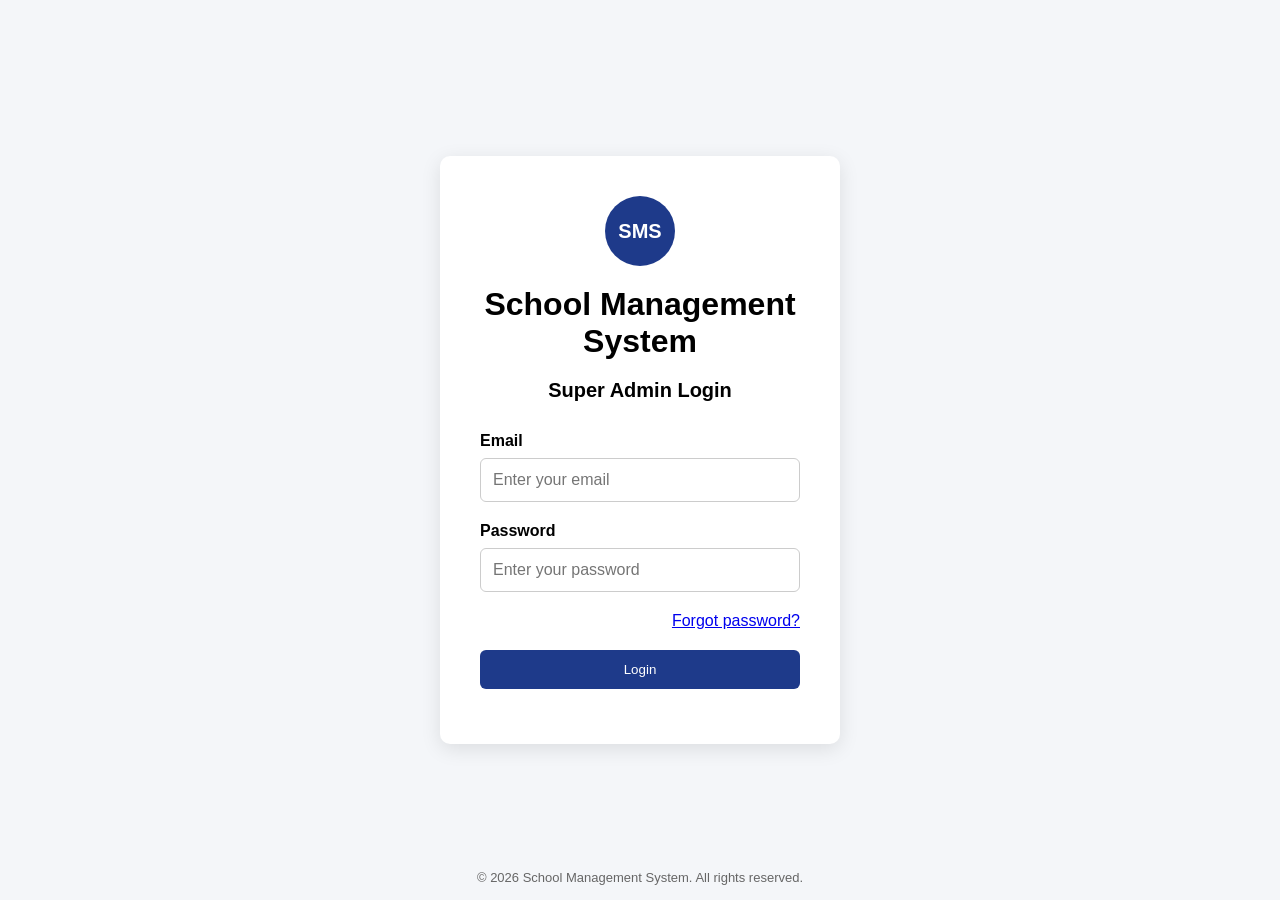
<file: index.html>
<!DOCTYPE html>
<html lang="en">
    <head>
        <meta charset="UFT-8">
        <meta name="viewport" content="width=device-width, initial-scale=1.0">
        <title>Super Admin Login</title>
        <link rel="stylesheet" href="css/style.css">
    </head>
    <body>
        <div class="login-container">
            <div class="login-box">
                <div class="logo">
                    <div class="logo-circle">SMS</div>
                </div>
               <h1>School Management System</h1>
               <h2>Super Admin Login</h2>
               <form id="loginForm">
                <div class="input-group">
                    <label for="email">Email</label>
                    <input type="email" id="email" placeholder="Enter your email" required>
                </div>
                <div class="input-group">
                    <label for="password">Password</label>
                    <input type="password" id="password" placeholder="Enter your password" required>
                    
                </div>
                <div class="forgot-password">
                    <a href="#">Forgot password?</a>
                </div>
                <button type="submit">Login</button>
                    <p id="loginMessage"></p>
               </form>
            </div>
        </div>
        <script src="js/script.js"></script>
        <footer>
            <p>&copy; 2026 School Management System. All rights reserved.</p>
        </footer>
    </body>

</html>
</file>
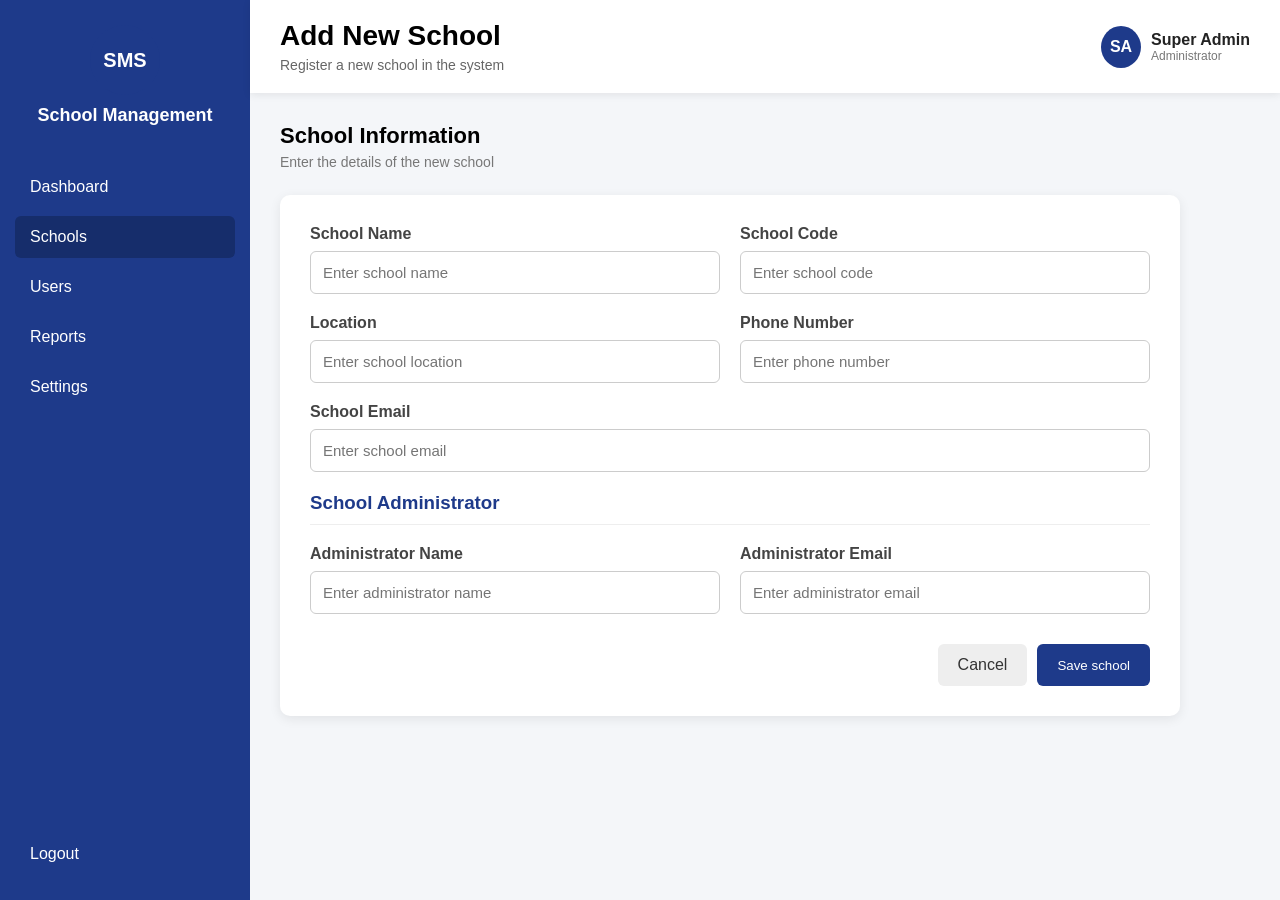
<file: add-school.html>
<!DOCTYPE html>
<html lang="en">
    <head>
        <meta charset="UTF-8">
        <meta name="viewport" content="width=device-width, initial-scale=1.0">
        <title>Add New School</title>
        <link rel="stylesheet" href="css/style.css">
    </head>
    <body>
        <div class="dashboard">
            <asiide class="sidebar">
              <div class="sidebar-logo">
                <div class="logo-circle">SMS</div>
                <h2>School Management</h2>
              </div>
              <nav>
                <a href="dashboard.html">Dashboard</a>
                    <a href="schools.html" class="active">Schools</a>
                    <a href="#">Users</a>
                    <a href="#">Reports</a>
                    <a href="#">Settings</a>
              </nav>
              <a href="index.html" class="logout">Logout</a>
            </asiide>
            <main class="main-content">
                <header class="topbar">
                    <div class="page-title">
                        <h1>Add New School</h1>
                        <p>Register a new school in the system</p>
                    </div>
                    <div class="admin-profile">
                        <div class="admin-avatar">SA</div>
                        <div class="admin-info">
                            <strong>Super Admin</strong>
                            <span>Administrator</span>
                        </div>
                    </div>
                </header>
                <section class="dashboard-content">
                    <div class="section-header">
                        <div>
                            <h2>School Information</h2>
                            <p>Enter the details of the new school</p>
                        </div>
                    </div>
                    <div class="school-form-container">
                        <form id="schoolForm">
                            <div class="form-row">
                                <div class="form-group">
                                    <label for="schoolName">School Name</label>
                                    <input type="text" id="schoolName" placeholder="Enter school name" required>
                                </div>
                                <div class="form-group">
                                    <label for="schoolCode">School Code</label>
                                    <input type="text" id="schoolCode" placeholder="Enter school code" required>
                                </div>
                            </div>
                            <div class="form-row">
                                <div class="form-group">
                                    <label for="location">Location</label>
                                    <input type="text" id="location" placeholder="Enter school location" required>
                                </div>
                                <div class="form-group">
                                    <label for="phone">Phone Number</label>
                                    <input type="tel" id="phone" placeholder="Enter phone number" required>
                                </div>
                            </div>
                            <div class="form-group">
                                <label for="schoolEmail">School Email</label> 
                                <input type="email" id="schoolEmail" placeholder="Enter school email" required>
                            </div>
                            <h3 class="form-section-title">School Administrator</h3>
                            <div class="form-row">
                                <div class="form-group">
                                    
                                        <label for="adminName">Administrator Name</label>
                                        <input type="text" id="adminName" placeholder="Enter administrator name" required>
                                    
                                </div>
                                <div class="form-group">
                                    <label for="adminEmail">Administrator Email</label>
                                    <input type="email" id="adminEmail" placeholder="Enter administrator email" required>
                                </div>
                            </div>
                            <div class="form-actions">
                                <a href="schools.html" class="cancel-btn">Cancel</a>
                                <button type="submit" class="save-school-btn">Save school</button>
                            </div>
                        </form>
                    </div>
                </section>
            </main>
        </div>
        <script src="js/script.js"></script>
    </body>
</html>
</file>
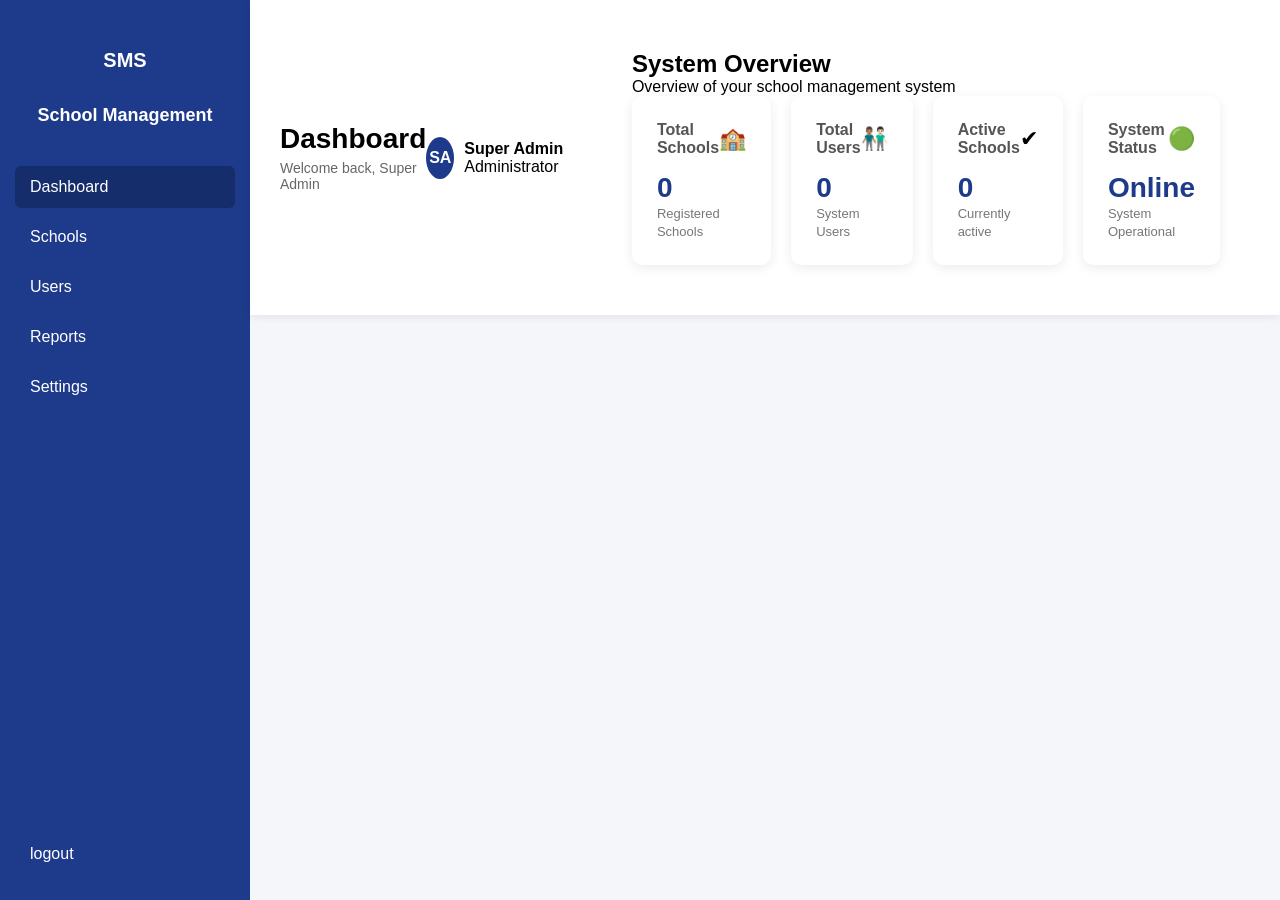
<file: dashboard.html>
<!DOCTYPE html>
<html lang="en">

<head>
    <meta charset="UTF-8">
    <meta name="viewport" content="width=device-width, initial-scale=1.0">
    <title>Super Admin Dashboard</title>
    <link rel="stylesheet" href="css/style.css">
</head>
<body>
    <div class="dashboard">
        <aside class="sidebar">
            <div class="sidebar-logo">
                <div class="logo-circle">SMS</div>
                <h2>School Management</h2>
            </div>
            <nav>
                <a href="#" class="active">Dashboard</a>
                <a href="schools.html">Schools</a>
                <a href="#">Users</a>
                <a href="#">Reports</a>
                <a href="#">Settings</a>
            </nav>
            <a href="index.html" class="logout">logout</a>
        </aside>
        <main class="main-content">
            <header class="topbar">
                <div class="page-title">
                    <h1>Dashboard</h1>
                    <p>Welcome back, Super Admin</p>
                </div>
                <div class="admin-profile">
                    <div class="admin-avatar">SA</div>
                    <div class="Admin-info">
                        <strong>Super Admin</strong>
                        <span>Administrator</span>
                    </div>
                </div>
                <section class="dashboard-content">
                    <h2>System Overview</h2>
                    <p>Overview of your school management system</p>
                    <div class="dashboard-cards">
                        <div class="card">
                            <div class="card-header">
                            <h3>Total Schools</h3>
                            <span>🏫</span>
                        </div>
                            <p>0</p>
                            <small>Registered Schools</small>
                        </div>
                        <div class="card">
                            <div class="card-header">
                            <h3>Total Users</h3>
                            <span>👨🏽‍🤝‍👨🏻</span>
                        </div>
                            <p>0</p>
                            <small>System Users</small>
                        </div>
                        <div class="card">
                            <div class="card-header">
                            <h3>Active Schools</h3>
                            <span>✔</span>
                        </div>
                            <p>0</p>
                            <small>Currently active</small>
                        </div>
                        <div class="card">
                            <div class="card-header">
                            <h3>System Status</h3>
                        <span>🟢</span>
                    </div>
                            <p>Online</p>
                            <small>System Operational</small>
                        </div>
                    </div>
                </section>
            </header>
        </main>
    </div>
</body>
</html>
</file>
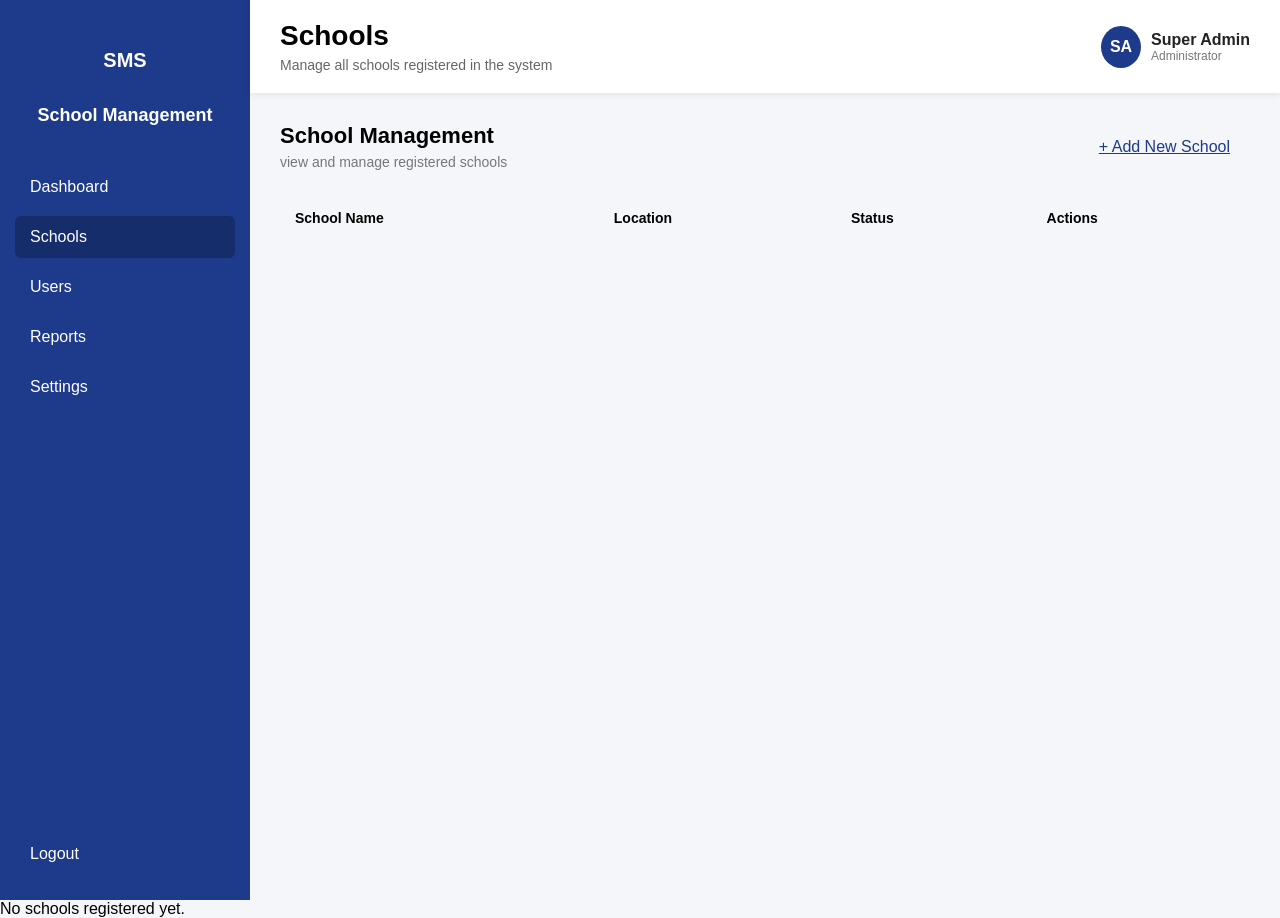
<file: schools.html>
<!DOCTYPE html>
<html lang="en">
    <head>
        <meta charset="UTF-8">
        <meta name="viewpoint" content="width=device-width, initial-scale=1.0">
        <title>Schools - Super Admin</title>
        <link rel="stylesheet" href="css/style.css">
    </head>
    <body>
        <div class="dashboard">
            <aside class="sidebar">
                <div class="sidebar-logo">
                    <div class="logo-circle">SMS</div>
                    <h2>School Management</h2>
                </div>
                <nav>
                    <a href="dashboard.html">Dashboard</a>
                    <a href="schools.html" class="active">Schools</a>
                    <a href="#">Users</a>
                    <a href="#">Reports</a>
                    <a href="#">Settings</a>
                </nav>
                <a href="index.html" class="logout">Logout</a>
            </aside>
            <main class="main-content">
                <header class="topbar">
                    <div class="page-title">
                        <h1>Schools</h1>
                        <p>Manage all schools registered in the system</p>
                    </div>
                    <div class="admin-profile">
                    <div class="admin-profile">
                        <div class="admin-avatar">SA</div>
                        <div class="admin-info">
                            <strong>Super Admin</strong>
                            <span>Administrator</span>
                        </div>
                    </div>
                </header>
                <section class="dashboard-content">
                    <div class="section-header">
                        <div>
                            <h2>School Management</h2>
                            <p>view and manage registered schools</p>
                        </div>
                        <a href="add-school.html" class="add-school-btn">+ Add New School</a>
                    </div>
                    <div class="school-table-container"> 
                        <table>
                            <thead>
                                <tr>
                                    <th>School Name</th>
                                    <th>Location</th>
                                    <th>Status</th>
                                    <th>Actions</th>
                                </tr>
                            </thead>
                            <tbody id="schoolTableBody">
                                
                            </tbody>
                        </table>
                    </div>
                </section>
            </main>
        </div>
        <div id="schoolList"></div>
        <script src="js/script.js"></script>
    </body>
</html>
</file>
<file: css/style.css>
*{
    margin: 0;
    padding: 0;
    box-sizing: border-box;
}
body {
    font-family: Arial, Helvetica, sans-serif;
    background: #f4f6f9;
}
.login-container {
    min-height: 100vh;
    display: flex;
    justify-content: center;
    align-items: center;
}
.login-box {
    width: 400px;
    background: white;
    padding: 40px;
    border-radius: 10px;
    box-shadow: 0 5px 20px rgba(0, 0, 0, 0.1);
}
.login-box h1 {
    text-align: center;
    margin-bottom: 19px;
}
.login-box h2 {
    text-align: center;
    margin-bottom: 30px;
    font-size: 20px;
}
.input-group{
    margin-bottom: 20px;
}
.input-group label {
    display: block;
    margin-bottom: 8px;
    font-weight: bold;
}
.input-group input {
    width: 100%;
    padding: 12px;
    border: 1px solid #ccc;
    border-radius: 6px;
    font-size: 16px;
}
button{
    width: 100%;
    padding: 12px;
    border: none;
    border-radius: 6px;
    background: #1e3a8a;
    color: white;
    cursor: pointer;
    transition: 0.3s;
}
button:hover{
    background: #162d6b;
}
#loginMessage{
    text-align: center;
    margin-top: 15px;
}
.logo {
    display: flex;
    justify-content: center;
    margin-bottom: 20px;
}
.logo-circle {
    width: 70px;
    height: 70px;
    background: #1e3a8a;
    color: white;
    border-radius: 50%;
    display: flex;
    justify-content: center;
    align-items: center;
    font-size: 20px;
    font-weight: bold;
}
@media (max-width: 500px) {
    .login-box {
        width: 90%;
        padding: 30px 20px;
    }
    .login-box h1 {
        font-size: 24px;
    }
    .login-box h2 {
        font-size: 18px;
    }
}
.forgot-password {
    text-align: right;
    margin-bottom: 20px;
}
.forget-password a {
    color:#1e3a8a;
    text-decoration: none;
    font-size: 14px;
}
.forgot-password a:hover {
    text-decoration: underline;
}
footer {
    position: fixed;
    bottom: 15px;
    width: 100%;
    text-align: center;
    font-size: 13px;
    color: #666;
}


.dashboard {
    Display: flex;
    Min-height: 100vh;
}


.sidebar {
    Width: 250px;
    Background: #1e3a8a;
    Color: white;
    Padding: 25px 15px;
    Display: flex;
    Flex-direction: column;
}

.sidebar-logo {
    Text-align: center;
    Margin-bottom: 40px;
}

.sidebar-logo .logo-circle {
    Margin: 0 auto 10px;
}

.sidebar-logo h2 {
    Font-size: 18px;
}


.sidebar nav {
    Display: flex;
    Flex-direction: column;
    Gap: 8px;
}

.sidebar nav a,
.logout {
    Color: white;
    Text-decoration: none;
    Padding: 12px 15px;
    Border-radius: 6px;
    Transition: 0.3s;
}

.sidebar nav a:hover,
.sidebar nav a.active,
.logout:hover {
    Background: #162d6b;
}

.logout {
    Margin-top: auto;
}


.main-content {
    Flex: 1;
    Background: #f4f6f9;
}


.topbar {
    Background: white;
    Padding: 20px 30px;
    Display: flex;
    Justify-content: space-between;
    Align-items: center;
    Box-shadow: 0 2px 8px rgba(0, 0, 0, 0.08);
}

.page-title h1 {
    Margin-bottom: 5px;
    font-size: 28px;
}

.page-title p {
    Color: #666;
    font-size: 14px;
}


.admin-profile {
    display: flex;
    align-items: center;
    gap: 10px;
}
.admin-avatar {
    width: 40px;
    height: 42px;
    background: #1e3a8a;
    color: white;
    border-radius: 50%;
    display: flex;
    justify-content: center;
    align-items: center;
    font-weight: bold;
}
.admin-info {

    display: flex;
    flex-direction: column;
}
.admin-info strong {
    color: #222;
}
.admin-info span {
    color: #777;
    font-size: 12px;
}
.dashboard-content {
    Padding: 30px;
}

.section-header {
    Margin-bottom: 25px;
}
.section-header h2 {
    margin-bottom: 25px;
    font-size: 22px;
}
.section-header p  {
    color: #777;
    font-size: 14px;
}


.dashboard-cards {
    Display: grid;
    Grid-template-columns: repeat(4, 1fr);
    Gap: 20px;
}

.card {
    Background: white;
    Padding: 25px;
    Border-radius: 10px;
    Box-shadow: 0 3px 12px rgba(0, 0, 0, 0.08);
}

.card h3 {
    Font-size: 16px;
    Margin-bottom: 15px;
    Color: #555;
}

.card p {
    Font-size: 28px;
    Font-weight: bold;
    Color: #1e3a8a;
}
.card-header {
    display: flex;
    justify-content: space-between;
    align-items: center;
    margin-bottom: 15px;
}
.card-header h3 {
    margin: 0;

}
.card-header span {
    font-size: 22px;
}
.card small {
    color: #777;
    font-size: 13px
}


.section-header {
    display:flex;
    justify-content: space-between;
    align-items: center;
    margin-bottom: 25px;
}
.section-header h2 {
    margin-bottom: 5px;
}
.section-header p {
    color: #777;
    font-size: 14px;
}
.add-school-btn {
    width: auto;
    padding: 12px 20px;
    color: #1e3a8a;
}
.add-school-btn:hover{
    background: #162d6b;
}
.school-table-container table {
    width: 100%;
    border-collapse: collapse;
}
.school-table-container th {
    text-align: left;
    padding: 15px;
    background: #f4f6f9;
    font-size: 14px;
}
.school-table-container td{
    padding: left;
    border-bottom: 1px solid #eee;
    font-size: 14px;
    
}
.school-table-container tr:last-child td{
    border-bottom: none;
}
.school-form-container {
    background: white;
    padding: 30px;
    border-radius: 10px;
    box-shadow: 0 3px 12px rgba(0, 0, 0, 0.08);
    max-width: 900px;
}
.form-row {
    display: grid;
    grid-template-columns: 1fr 1fr;
    gap: 20px;

}
.form-group {
    margin-bottom: 20px;
}
.form-group label{
    display: block;
    margin-bottom: 8px;
    font-weight: bold;
    color: #444;

}
.form-group input {
    width: 100%;
    padding: 12px;
    border: 1px solid #ccc;
    border-radius: 6px;
    font-size: 15px;
}
.form-group input:focus {
    outline: none;
    border-color: #1e3a8a;
}
.form-section-title {
    margin: 15px 0 20px;
    padding-bottom: 10px;
    border-bottom: 1px solid #eee;
    color: #1e3a8a;
}
.form-actions {
    display: flex;
    justify-content: flex-end;
    gap: 10px;
    margin-top: 10px;
}
.cancel-btn {
    padding: 12px 20px;
    border-radius: 6px;
    background: #eee;
    color: #333;
    text-decoration: none;
}
.cancel-btn:hover {
    background: #ddd;
}
.save-school-btn {
    width: auto;
    padding: 12px 20px;
}
@media (max-width: 700px){
    .form-row {
        grid-template-columns: 1fr;
    }
    .school-form-container {
        padding: 20px;
    }
    .form-actions {
        flex-direction: column;
    }
    .cancel-btn,
    .save-school-btn{
        width: 100%;
        text-align: center;
    }
}
</file>
